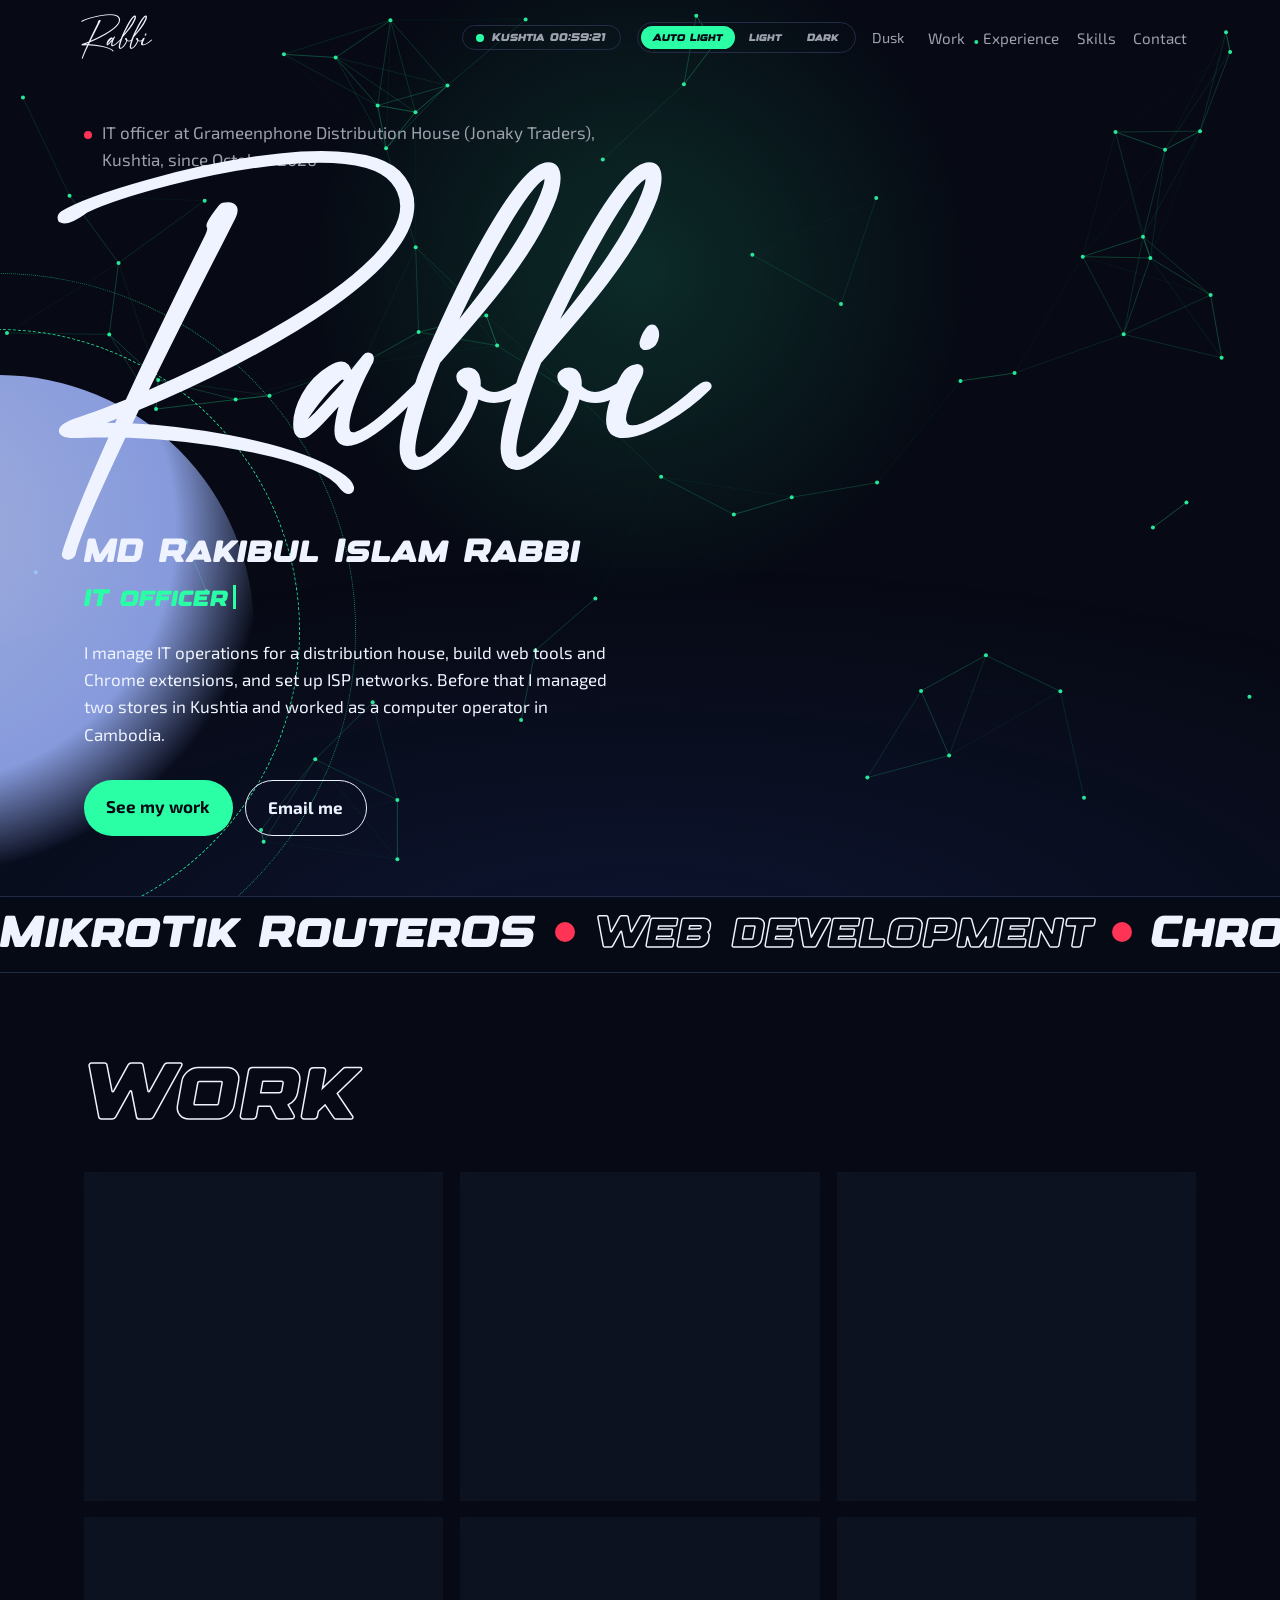
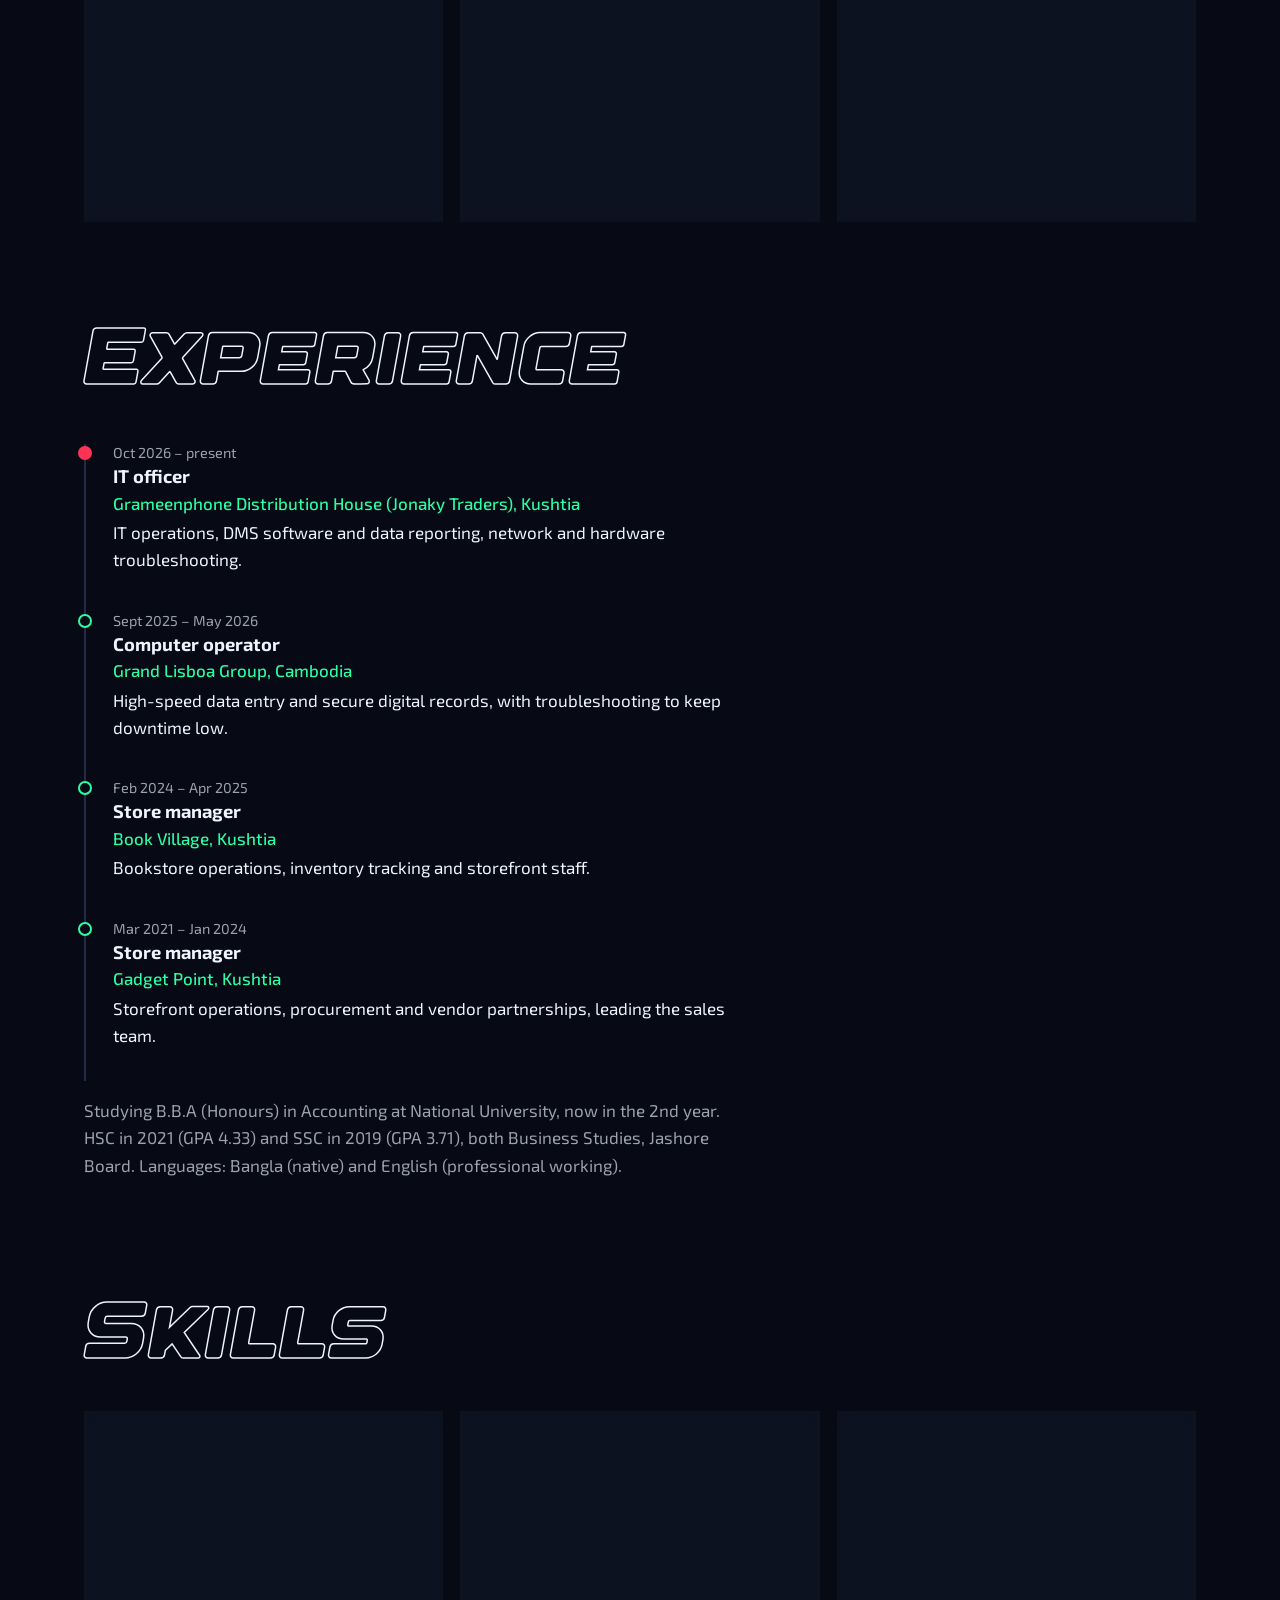
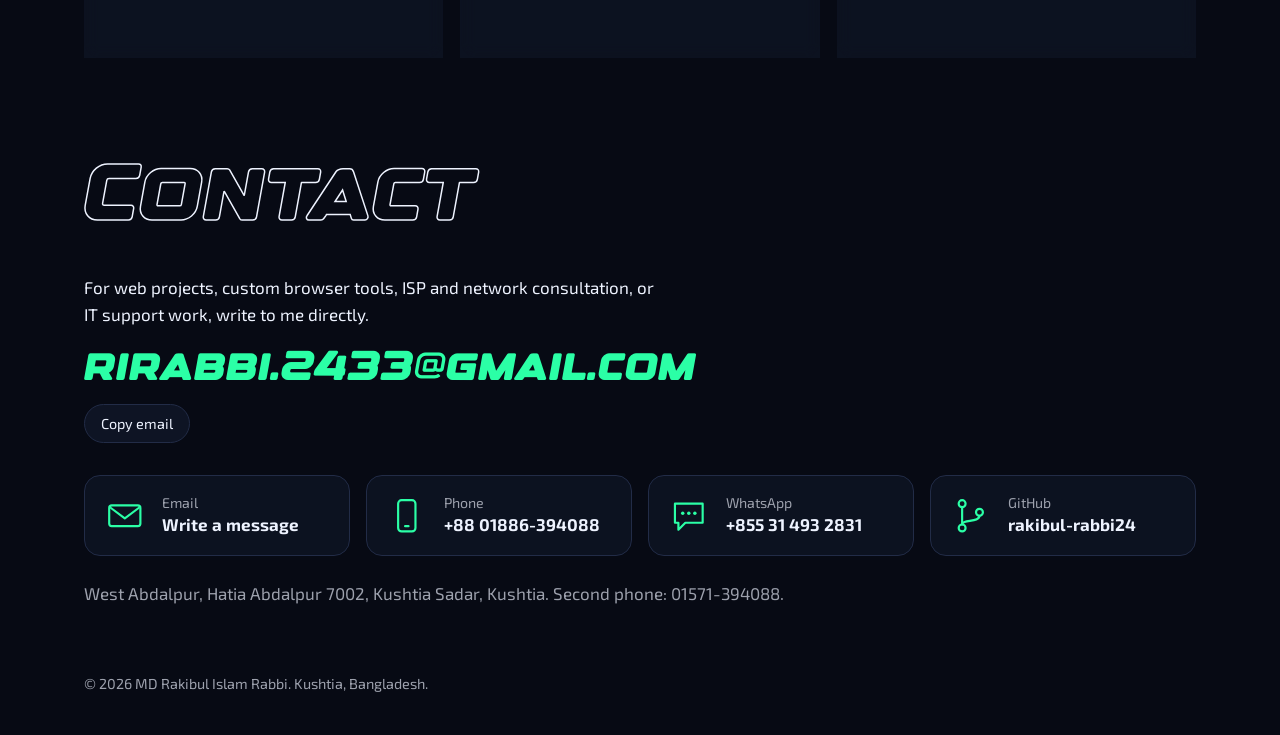
<file: indexrr.html>
<!DOCTYPE html>
<html lang="en">
<head>
<meta charset="utf-8">
<meta name="viewport" content="width=device-width, initial-scale=1, viewport-fit=cover">
<meta name="color-scheme" content="dark light">
<title>MD Rakibul Islam Rabbi | IT officer and web developer</title>
<meta name="description" content="Live portfolio of MD Rakibul Islam Rabbi, IT officer, web developer and network specialist in Kushtia, Bangladesh.">
<script>document.documentElement.className+=' js'</script>
<script>
(function(){
var R=document.documentElement,K=['--bg','--panel','--ink','--mute','--line','--g','--r','--sun','--sky','--sx','--sy'];
function h2r(h){return[1,3,5].map(function(i){return parseInt(h.substr(i,2),16)})}
function mix(a,b,t){a=h2r(a);b=h2r(b);return'#'+a.map(function(v,i){return('0'+Math.round(v+(b[i]-v)*t).toString(16)).slice(-2)}).join('')}
function lum(h){var c=h2r(h).map(function(v){v/=255;return v<=.03928?v/12.92:Math.pow((v+.055)/1.055,2.4)});return .2126*c[0]+.7152*c[1]+.0722*c[2]}
function cr(a,b){var x=lum(a),y=lum(b);return(Math.max(x,y)+.05)/(Math.min(x,y)+.05)}
function fit(c,bg,min){var tc=cr(c,bg),top=c,o=null;if(tc>=min)return c;
 ['#000000','#ffffff'].forEach(function(e){for(var k=.05;k<1.001;k+=.05){var t=mix(c,e,k),q=cr(t,bg);if(q>tc){tc=q;top=t}if(q>=min){if(!o||k<o.k)o={k:k,t:t};break}}});
 return o?o.t:top}
var D={bg:'#070A14',panel:'#0E1424',ink:'#EEF3FF',line:'#222C47',g:'#2BFFA6',r:'#FF3355'},
L={bg:'#F3F6F2',panel:'#FFFFFF',ink:'#0B1320',line:'#CBD5CF',g:'#007A52',r:'#D8223C'};
function sm(a,b,x){x=Math.min(1,Math.max(0,(x-a)/(b-a)));return x*x*(3-2*x)}
function tri(a,b,c,e){return e<.5?mix(a,b,e*2):mix(b,c,e*2-1)}
function auto(d){
 var h=d.getHours()+d.getMinutes()/60,e=sm(-.2,.2,Math.sin(Math.PI*(h-6)/12)),bg=mix(mix(D.bg,L.bg,e),'#6A5B8C',(1-Math.abs(2*e-1))*.3),
 i=cr(D.ink,bg)>=cr(L.ink,bg)?D.ink:L.ink,p=((h+18)%12)/12;
 return{'--bg':bg,'--panel':mix(D.panel,L.panel,e),'--ink':fit(i,bg,7),'--mute':fit(mix(i,bg,.35),bg,5.5),'--line':mix(D.line,L.line,e),'--g':fit(mix(D.g,L.g,e),bg,5),'--r':mix(D.r,L.r,e),
 '--sun':tri('#9DB4FF','#FF8A3D','#FF4B5C',e),'--sky':tri('#16245A','#FF6A5A','#9ED0FF',e),'--sx':p*120-10,'--sy':82-56*Math.sin(Math.PI*p)}}
function phase(d){var h=d.getHours()+d.getMinutes()/60;return h>=5&&h<7?'Dawn':h>=7&&h<17?'Day':h>=17&&h<19?'Dusk':'Night'}
function apply(m){if(m==='auto'){var v=auto(new Date());R.setAttribute('data-theme','auto');for(var k in v)R.style.setProperty(k,v[k])}else{K.forEach(function(k){R.style.removeProperty(k)});R.setAttribute('data-theme',m)}}
var m='auto';try{var s=localStorage.getItem('rabbi-mode');if(s==='light'||s==='dark'||s==='auto')m=s}catch(e){}
window.RT={mode:m,apply:apply,phase:function(){return phase(new Date())},t:{auto:auto,cr:cr}};apply(m);
})();
</script>
<link rel="preconnect" href="https://fonts.googleapis.com">
<link rel="preconnect" href="https://fonts.gstatic.com" crossorigin>
<link href="https://fonts.googleapis.com/css2?family=Exo+2:wght@400;500;700&display=swap" rel="stylesheet">
<style>
@font-face{font-family:"Designer";src:url([data-uri]) format("opentype");font-weight:100 900;font-display:swap}
@font-face{font-family:"Dear Script";src:url([data-uri]) format("opentype");font-weight:100 900;font-display:swap}
:root{--bg:#070A14;--panel:#0E1424;--ink:#EEF3FF;--mute:#9AA7C4;--line:#222C47;--g:#2BFFA6;--r:#FF3355;--sun:#FF3355;--sky:#16245A;--sx:78;--sy:36;box-sizing:border-box;padding-top:env(safe-area-inset-top,0px);padding-bottom:env(safe-area-inset-bottom,0px)}
@media (prefers-color-scheme:light){:root:not([data-theme="dark"]){--bg:#F3F6F2;--panel:#FFFFFF;--ink:#0B1320;--mute:#4B5A6E;--line:#CBD5CF;--g:#007A52;--r:#D8223C;--sun:#FF4B5C;--sky:#9ED0FF}}
:root[data-theme="light"]{--bg:#F3F6F2;--panel:#FFFFFF;--ink:#0B1320;--mute:#4B5A6E;--line:#CBD5CF;--g:#007A52;--r:#D8223C;--sun:#FF4B5C;--sky:#9ED0FF}
*,*::before,*::after{box-sizing:inherit}
html{background:var(--bg);scroll-behavior:smooth;scroll-padding-top:env(safe-area-inset-top,0px);-webkit-text-size-adjust:100%}
body{margin:0;background:var(--bg);color:var(--ink);font:400 1.0625rem/1.6 "Exo 2",system-ui,sans-serif;overflow-x:hidden}
a{color:inherit}
:focus-visible{outline:2px solid var(--g);outline-offset:3px;border-radius:4px}
#bg,#glow{position:fixed;inset:0;width:100%;height:100%;pointer-events:none;z-index:0}
#glow{background:radial-gradient(30rem circle at var(--cx,50%) var(--cy,30%),color-mix(in srgb,var(--g) 14%,transparent),transparent 70%)}
.wrap{position:relative;z-index:1;max-width:72rem;margin:0 auto;padding:0 1.25rem}
h1,h2,.disp{font-family:Designer,"Exo 2",system-ui,sans-serif;margin:0;line-height:1.1}h3{font-family:"Exo 2",system-ui,sans-serif;margin:0;line-height:1.2}

.top{display:flex;flex-wrap:wrap;align-items:center;gap:.25rem 1rem;padding:1rem 0}
.brand{font:400 2.2rem/1 "Dear Script",cursive;text-decoration:none;margin-right:auto}
.top nav{order:3;width:100%;display:flex;flex-wrap:wrap;margin:0 -.5rem}
.top nav a{padding:.6rem .55rem;text-decoration:none;color:var(--mute);font-size:.95rem}
.top nav a:hover{color:var(--g)}
.clock{font:400 .7rem Designer,sans-serif;border:1px solid var(--line);border-radius:999px;padding:.4rem .85rem;color:var(--mute);background:none;display:flex;gap:.5rem;align-items:center}
.modes{display:flex;gap:.1rem;border:1px solid var(--line);border-radius:999px;padding:.2rem}.modes button{font:400 .66rem Designer,sans-serif;color:var(--mute);background:none;border:0;border-radius:999px;padding:.4rem .75rem;cursor:pointer}.modes button:hover{color:var(--ink)}.modes button[aria-pressed="true"]{background:var(--g);color:var(--bg)}.phase{color:var(--mute);font-size:.9rem}
.live{width:.5rem;height:.5rem;border-radius:50%;background:var(--g);animation:blink 1.4s ease-in-out infinite}
@media(min-width:760px){.top nav{order:0;width:auto;margin:0}}

.hero{position:relative;min-height:calc(100svh - 5rem);display:flex;flex-direction:column;justify-content:center;padding:2rem 0 3rem}
.skybox{position:absolute;z-index:-1;top:0;bottom:0;left:50%;width:100vw;margin-left:-50vw;overflow:hidden}.sun{position:absolute;left:calc(var(--sx,78)*1%);top:calc(var(--sy,36)*1%);width:min(70vw,32rem);aspect-ratio:1;translate:-50% -50%;border-radius:50%;background:radial-gradient(circle at 35% 30%,color-mix(in srgb,var(--sun) 70%,#fff),var(--sun) 52%,transparent 71%);opacity:.85;transform:translate(calc(var(--px,0)*-34px),calc(var(--py,0)*-34px));animation:pulse 6s ease-in-out infinite;transition:left 30s linear,top 30s linear}#sky{position:fixed;inset:0;z-index:0;pointer-events:none;background:radial-gradient(120% 60% at 50% 105%,color-mix(in srgb,var(--sky) 38%,transparent),transparent 70%)}
.sun i{position:absolute;inset:-9%;border:1.5px dashed var(--g);border-radius:50%;animation:spin 50s linear infinite}
.sun i+i{inset:-20%;border-style:dotted;animation-duration:80s;animation-direction:reverse;opacity:.6}
.status{display:flex;gap:.6rem;align-items:baseline;color:var(--mute);max-width:32rem;margin:0 0 1rem}
.status .live{flex:none;background:var(--r)}
h1{display:flex;flex-direction:column;gap:.5rem}
.bn{font:400 clamp(7rem,32vw,20rem)/1.05 "Dear Script",cursive;-webkit-text-stroke:.012em currentColor;padding-right:.1em;animation:glitch 5s steps(1) infinite}
.en{font:400 clamp(.95rem,3.2vw,2.1rem)/1.2 Designer,sans-serif}
.role{font:400 clamp(1rem,2.4vw,1.5rem) Designer,sans-serif;color:var(--g);margin:.75rem 0 1.25rem;min-height:1.4em}
.caret{display:inline-block;width:.13em;height:1em;background:var(--g);margin-left:.2em;vertical-align:-.12em;animation:blink 1s steps(1) infinite}
.lede{max-width:34rem;margin:0 0 2rem}
.btns{display:flex;flex-wrap:wrap;gap:.75rem}
.btn{padding:.85rem 1.4rem;border-radius:999px;background:var(--g);color:var(--bg);text-decoration:none;font-weight:700;transition:transform .2s,box-shadow .2s}
.btn.ghost{background:none;color:var(--ink);border:1.5px solid var(--ink)}
.btn:hover{transform:translateY(-3px);box-shadow:0 .6rem 1.6rem color-mix(in srgb,var(--g) 40%,transparent)}

.mq{position:relative;z-index:1;overflow:hidden;border-block:1px solid var(--line);padding:1rem 0;background:color-mix(in srgb,var(--bg) 70%,transparent)}
.mt{display:flex;width:max-content;animation:slide 32s linear infinite}
.mt span{font:400 clamp(1.5rem,4.4vw,2.8rem) Designer,sans-serif;white-space:nowrap;padding-right:1.2rem;color:var(--ink)}
.mt span:nth-child(even){color:transparent;-webkit-text-stroke:1.5px var(--ink)}
.mt span::after{content:"";display:inline-block;width:.45em;height:.45em;border-radius:50%;background:var(--r);margin-left:1.2rem;vertical-align:middle}

.sec{padding:5rem 0 1rem}
.sec>h2{font-size:clamp(2rem,7.5vw,5rem);color:transparent;-webkit-text-stroke:1.5px var(--ink);margin-bottom:2rem}
.grid{display:grid;gap:1.1rem;grid-template-columns:repeat(auto-fill,minmax(min(100%,20rem),1fr))}
.card{position:relative;padding:1.5rem;border:1px solid var(--line);border-radius:1.1rem;background:color-mix(in srgb,var(--panel) 80%,transparent);backdrop-filter:blur(8px);transition:transform .15s ease-out,border-color .3s}
.card::after{content:"";position:absolute;inset:0;border-radius:inherit;pointer-events:none;opacity:0;transition:opacity .3s;background:radial-gradient(15rem circle at var(--mx,50%) var(--my,50%),color-mix(in srgb,var(--g) 22%,transparent),transparent 70%)}
.card:hover{border-color:var(--g)}.card:hover::after{opacity:1}
.card .ic{width:3.2rem;height:3.2rem;color:var(--g);margin-bottom:1rem}
.card small{color:var(--mute);font-size:.9rem}
.card h3{font-weight:700;font-size:1.15rem;line-height:1.3;margin:.2rem 0 .6rem}
.card p{margin:0 0 .9rem;color:var(--mute)}
.tags{display:flex;flex-wrap:wrap;gap:.4rem;margin:0;padding:0;list-style:none}
.tags li{font-size:.85rem;border:1px solid var(--line);border-radius:999px;padding:.1rem .7rem}

.tl{--p:0;position:relative;list-style:none;margin:0;padding:0 0 0 1.8rem}
.tl::before,.tl::after{content:"";position:absolute;left:0;top:.4rem;width:2px}
.tl::before{bottom:0;background:var(--line)}
.tl::after{height:calc(var(--p)*100%);background:var(--g);box-shadow:0 0 12px var(--g)}
.tl li{position:relative;padding-bottom:2rem;max-width:40rem}
.tl li::before{content:"";position:absolute;left:calc(-1.8rem - 6px);top:.5rem;width:14px;height:14px;border-radius:50%;background:var(--bg);border:2px solid var(--g)}
.tl .now::before{background:var(--r);border-color:var(--r);animation:ping 2s infinite}
.tl time{color:var(--mute);font-size:.9rem}
.tl h3{font-size:1.15rem;font-weight:700}
.tl p{margin:.15rem 0 0}.tl .org{color:var(--g);font-weight:500}
.edu{margin-top:1rem;color:var(--mute);max-width:40rem}

.cols{display:grid;gap:1.1rem;grid-template-columns:repeat(auto-fit,minmax(16rem,1fr))}
.cols .card{padding-top:1.3rem}
.cols h3{font-size:1.15rem;font-weight:700;margin-bottom:.9rem}

.mail{display:block;font:400 clamp(1.05rem,4.6vw,2.6rem)/1.2 Designer,sans-serif;overflow-wrap:anywhere;text-decoration:none;color:var(--g);margin:1rem 0 .6rem;transition:letter-spacing .3s}
.mail:hover{letter-spacing:.02em}
.copy{display:flex;flex-wrap:wrap;gap:.75rem;align-items:center;margin-bottom:2rem}
.copy button{font:inherit;font-size:.9rem;color:var(--ink);background:var(--panel);border:1px solid var(--line);border-radius:999px;padding:.45rem 1rem;cursor:pointer}
#copied{color:var(--mute);font-size:.9rem}
.tiles{display:grid;gap:1rem;grid-template-columns:repeat(auto-fit,minmax(15rem,1fr))}
.tile{display:flex;gap:1rem;align-items:center;padding:1.1rem 1.2rem;border:1px solid var(--line);border-radius:1rem;text-decoration:none;background:color-mix(in srgb,var(--panel) 80%,transparent);transition:transform .2s,border-color .2s}
.tile:hover{transform:translateY(-4px);border-color:var(--g)}
.tile .ic{flex:none;width:2.6rem;height:2.6rem;color:var(--g)}
.tile small{display:block;color:var(--mute);line-height:1.2}
.tile b{font-weight:700;overflow-wrap:anywhere}
.addr{color:var(--mute);margin:1.5rem 0 0}
footer{padding:3rem 0 2.5rem;color:var(--mute);font-size:.9rem}

.ic svg{display:block;width:100%;height:100%;overflow:visible}
.ic .g{transform-box:fill-box;transform-origin:bottom;animation:grow 1.6s ease-in-out infinite}
.ic .f{animation:fade 1.6s ease-in-out infinite}
.ic .s{transform-box:fill-box;transform-origin:center;animation:spin 5s linear infinite}
.ic .d{stroke-dasharray:60;animation:draw 2.8s ease-in-out infinite}
.ic .a2{animation-delay:.25s}.ic .a3{animation-delay:.5s}
.ic.bob svg{animation:bob 2.4s ease-in-out infinite}
.ic.ring svg{transform-origin:50% 90%;animation:wig 2.6s ease-in-out infinite}
@keyframes grow{50%{transform:scaleY(.3)}}
@keyframes fade{50%{opacity:.15}}
@keyframes spin{to{rotate:360deg}}
@keyframes draw{0%{stroke-dashoffset:60}50%,100%{stroke-dashoffset:0}}
@keyframes bob{50%{transform:translateY(-4px)}}
@keyframes wig{0%,60%,100%{rotate:0deg}68%,84%{rotate:-12deg}76%,92%{rotate:12deg}}
@keyframes blink{50%{opacity:.2}}
@keyframes pulse{50%{scale:1.07}}
@keyframes slide{to{transform:translateX(-50%)}}
@keyframes ping{0%{box-shadow:0 0 0 0 var(--r)}80%,100%{box-shadow:0 0 0 .9rem transparent}}
@keyframes glitch{0%,90%,100%{text-shadow:none;translate:0}91%{text-shadow:-.04em 0 var(--r),.04em 0 var(--g);translate:.012em 0}93%{text-shadow:.05em .01em var(--r),-.05em 0 var(--g);translate:-.015em 0}95%{text-shadow:-.02em .02em var(--g),.03em 0 var(--r);translate:0}}
.js .rv{opacity:0;translate:0 2rem;transition:opacity .7s,translate .7s}
.js .rv.in{opacity:1;translate:0 0}
@media(prefers-reduced-motion:reduce){*,*::before,*::after{animation:none!important;transition:none!important}.js .rv{opacity:1;translate:none}.mt{flex-wrap:wrap}}
</style>
</head>
<body>
<div id="sky" aria-hidden="true"></div>
<canvas id="bg" aria-hidden="true"></canvas>
<div id="glow" aria-hidden="true"></div>
<div class="wrap">
  <header class="top">
    <a class="brand" href="#top">Rabbi</a>
    <span class="clock"><i class="live"></i><span id="clock">Kushtia</span></span>
    <div class="modes" role="group" aria-label="Colour mode" title="Auto Light Mode blends dark and light with the time of day"><button type="button" data-m="auto" aria-pressed="true">Auto Light</button><button type="button" data-m="light" aria-pressed="false">Light</button><button type="button" data-m="dark" aria-pressed="false">Dark</button></div><span class="phase" id="phase"></span>
    <nav aria-label="Sections"><a href="#work">Work</a><a href="#experience">Experience</a><a href="#skills">Skills</a><a href="#contact">Contact</a></nav>
  </header>

  <main>
    <section class="hero" id="top">
      <div class="skybox" aria-hidden="true"><div class="sun"><i></i><i></i></div></div>
      <p class="status"><i class="live"></i><span>IT officer at Grameenphone Distribution House (Jonaky Traders), Kushtia, since October 2026</span></p>
      <h1><span class="bn">Rabbi</span><span class="en">MD Rakibul Islam Rabbi</span></h1>
      <p class="role"><span id="type">IT officer</span><i class="caret"></i></p>
      <p class="lede">I manage IT operations for a distribution house, build web tools and Chrome extensions, and set up ISP networks. Before that I managed two stores in Kushtia and worked as a computer operator in Cambodia.</p>
      <div class="btns"><a class="btn" href="#work">See my work</a><a class="btn ghost" href="mailto:rirabbi.2433@gmail.com">Email me</a></div>
    </section>
  </main>
</div>

<div class="mq" aria-hidden="true"><div class="mt" id="mt"><span>MikroTik RouterOS</span><span>Web development</span><span>Chrome extensions</span><span>Supabase</span><span>Firebase</span><span>Tailwind CSS</span><span>ISP setup</span><span>Bengali typography</span></div></div>

<div class="wrap">
  <section class="sec" id="work">
    <h2>Work</h2>
    <div class="grid">
      <article class="card rv"><div class="ic" data-i="bars"></div><small>Web app</small><h3>Bilingual income, expense and debt tracker</h3><p>A finance app in English and Bengali with live balances and separate records for income, expenses and debts.</p><ul class="tags"><li>JavaScript</li><li>Supabase</li><li>Firebase</li></ul></article>
      <article class="card rv"><div class="ic" data-i="code"></div><small>Chrome extension</small><h3>Teletalk job portal auto-fill</h3><p>Fills applicant details into *.teletalk.com.bd government job forms in one click.</p><ul class="tags"><li>Manifest V3</li><li>DOM automation</li></ul></article>
      <article class="card rv"><div class="ic" data-i="wifi"></div><small>Branding and print</small><h3>RJ Network: ISP branding and lead system</h3><p>Receipts, business cards, router guides and a connection request form for a local ISP in Jhautia.</p><ul class="tags"><li>Print design</li><li>Lead forms</li><li>Cudy routers</li></ul></article>
      <article class="card rv"><div class="ic" data-i="router"></div><small>Networking</small><h3>MikroTik CHR home lab</h3><p>A virtual RouterOS lab for practicing NAT, DHCP, DNS and bandwidth queues.</p><ul class="tags"><li>RouterOS</li><li>WinBox</li><li>VirtualBox</li></ul></article>
      <article class="card rv"><div class="ic" data-i="ball"></div><small>Branding and print</small><h3>Taikun Football Tournament 2026</h3><p>Fixtures, bylaws, registration forms and posters for a 16-team knockout tournament.</p><ul class="tags"><li>MS Word</li><li>Bengali typography</li></ul></article>
      <article class="card rv"><div class="ic" data-i="doc"></div><small>Document design</small><h3>Exam paper formatting system</h3><p>Printable Word exam templates in Bengali, English, math and science for local schools.</p><ul class="tags"><li>MS Word</li><li>Bijoy</li><li>Avro</li></ul></article>
    </div>
  </section>

  <section class="sec" id="experience">
    <h2>Experience</h2>
    <ol class="tl" id="tl">
      <li class="now rv"><time>Oct 2026 – present</time><h3>IT officer</h3><p class="org">Grameenphone Distribution House (Jonaky Traders), Kushtia</p><p>IT operations, DMS software and data reporting, network and hardware troubleshooting.</p></li>
      <li class="rv"><time>Sept 2025 – May 2026</time><h3>Computer operator</h3><p class="org">Grand Lisboa Group, Cambodia</p><p>High-speed data entry and secure digital records, with troubleshooting to keep downtime low.</p></li>
      <li class="rv"><time>Feb 2024 – Apr 2025</time><h3>Store manager</h3><p class="org">Book Village, Kushtia</p><p>Bookstore operations, inventory tracking and storefront staff.</p></li>
      <li class="rv"><time>Mar 2021 – Jan 2024</time><h3>Store manager</h3><p class="org">Gadget Point, Kushtia</p><p>Storefront operations, procurement and vendor partnerships, leading the sales team.</p></li>
    </ol>
    <p class="edu">Studying B.B.A (Honours) in Accounting at National University, now in the 2nd year. HSC in 2021 (GPA 4.33) and SSC in 2019 (GPA 3.71), both Business Studies, Jashore Board. Languages: Bangla (native) and English (professional working).</p>
  </section>

  <section class="sec" id="skills">
    <h2>Skills</h2>
    <div class="cols">
      <div class="card rv"><div class="ic" data-i="code"></div><h3>Web and automation</h3><ul class="tags"><li>HTML5 and CSS3</li><li>JavaScript</li><li>Tailwind CSS</li><li>Chrome extensions</li><li>Supabase</li><li>Firebase</li><li>Git</li></ul></div>
      <div class="card rv"><div class="ic" data-i="router"></div><h3>IT and networking</h3><ul class="tags"><li>MikroTik RouterOS</li><li>WinBox</li><li>ISP and fiber setup</li><li>Windows deployment</li><li>Ventoy</li><li>PC diagnostics</li></ul></div>
      <div class="card rv"><div class="ic" data-i="doc"></div><h3>Office and media</h3><ul class="tags"><li>MS Word and Excel</li><li>Bengali typing</li><li>Print design</li><li>Social graphics</li><li>AI video reels</li></ul></div>
    </div>
  </section>

  <section class="sec" id="contact">
    <h2>Contact</h2>
    <p style="max-width:36rem;margin:0">For web projects, custom browser tools, ISP and network consultation, or IT support work, write to me directly.</p>
    <a class="mail" href="mailto:rirabbi.2433@gmail.com">rirabbi.2433@gmail.com</a>
    <div class="copy"><button id="copy" type="button">Copy email</button><span id="copied" role="status" aria-live="polite"></span></div>
    <div class="tiles">
      <a class="tile" href="mailto:rirabbi.2433@gmail.com"><span class="ic bob" data-i="mail"></span><span><small>Email</small><b>Write a message</b></span></a>
      <a class="tile" href="tel:+8801886394088"><span class="ic ring" data-i="phone"></span><span><small>Phone</small><b>+88 01886-394088</b></span></a>
      <a class="tile" href="https://wa.me/855314932831" target="_blank" rel="noopener noreferrer"><span class="ic" data-i="chat"></span><span><small>WhatsApp</small><b>+855 31 493 2831</b></span></a>
      <a class="tile" href="https://github.com/rakibul-rabbi24" target="_blank" rel="noopener noreferrer"><span class="ic" data-i="branch"></span><span><small>GitHub</small><b>rakibul-rabbi24</b></span></a>
    </div>
    <p class="addr">West Abdalpur, Hatia Abdalpur 7002, Kushtia Sadar, Kushtia. Second phone: 01571-394088.</p>
  </section>
  <footer>© 2026 MD Rakibul Islam Rabbi. Kushtia, Bangladesh.</footer>
</div>

<script>
(function(){
var A='<svg viewBox="0 0 48 48" fill="none" stroke="currentColor" stroke-width="2.5" stroke-linecap="round" stroke-linejoin="round">',Z='</svg>',
I={bars:A+'<g fill="currentColor" stroke="none"><rect class="g" x="8" y="16" width="8" height="26"/><rect class="g a2" x="20" y="8" width="8" height="34"/><rect class="g a3" x="32" y="22" width="8" height="20"/></g>'+Z,
code:A+'<path d="M16 14 6 24l10 10M32 14l10 10-10 10"/><path class="f" d="M24 12v24"/>'+Z,
wifi:A+'<path class="f a3" d="M6 18a26 26 0 0 1 36 0"/><path class="f a2" d="M12 25a18 18 0 0 1 24 0"/><path class="f" d="M18 32a9 9 0 0 1 12 0"/><circle cx="24" cy="39" r="2.5" fill="currentColor"/>'+Z,
router:A+'<rect x="6" y="26" width="36" height="12" rx="3"/><path d="M14 26 10 10M34 26l4-16"/><g fill="currentColor" stroke="none"><circle class="f" cx="14" cy="32" r="1.8"/><circle class="f a2" cx="22" cy="32" r="1.8"/><circle class="f a3" cx="30" cy="32" r="1.8"/></g>'+Z,
ball:A+'<circle cx="24" cy="24" r="17"/><path class="s" d="M24 15l8 6-3 9H19l-3-9z"/>'+Z,
doc:A+'<rect x="10" y="6" width="28" height="36" rx="3"/><path class="d" d="M16 16h16M16 23h16M16 30h10"/>'+Z,
mail:A+'<rect x="6" y="12" width="36" height="24" rx="3"/><path d="m8 15 16 12 16-12"/>'+Z,
phone:A+'<rect x="14" y="6" width="20" height="36" rx="4"/><path d="M22 36h4"/>'+Z,
chat:A+'<path d="M8 10h32v22H20l-8 8v-8H8z"/><g fill="currentColor" stroke="none"><circle class="f" cx="17" cy="21" r="2"/><circle class="f a2" cx="24" cy="21" r="2"/><circle class="f a3" cx="31" cy="21" r="2"/></g>'+Z,
branch:A+'<circle cx="14" cy="10" r="4"/><circle cx="14" cy="38" r="4"/><circle class="s" cx="34" cy="20" r="4"/><path d="M14 14v20M34 24c0 8-20 4-20 10"/>'+Z};
document.querySelectorAll('[data-i]').forEach(function(e){e.classList.add('ic');e.innerHTML=I[e.dataset.i]});
var mt=document.getElementById('mt');mt.innerHTML+=mt.innerHTML;

var r=document.documentElement,rm=matchMedia('(prefers-reduced-motion: reduce)').matches,fine=matchMedia('(hover:hover) and (pointer:fine)').matches;
var cg,cr;
function colors(){var c=getComputedStyle(r);cg=c.getPropertyValue('--g').trim();cr=c.getPropertyValue('--r').trim();if(rm&&x)draw()}
colors();
var mb=document.querySelectorAll('[data-m]'),ph=document.getElementById('phase');
function ui(){mb.forEach(function(b){b.setAttribute('aria-pressed',b.dataset.m===RT.mode)});ph.textContent=RT.mode==='auto'?RT.phase():''}
function setMode(m){RT.mode=m;try{localStorage.setItem('rabbi-mode',m)}catch(e){}RT.apply(m);colors();ui()}
mb.forEach(function(b){b.addEventListener('click',function(){setMode(b.dataset.m)})});
ui();setInterval(function(){if(RT.mode==='auto'){RT.apply('auto');colors();ui()}},30000);

var cv=document.getElementById('bg'),x=cv.getContext('2d'),W,H,N=[],P=[],m={x:-999,y:-999};
function size(){var d=Math.min(devicePixelRatio||1,2);W=innerWidth;H=innerHeight;cv.width=W*d;cv.height=H*d;x.setTransform(d,0,0,d,0,0);N=[];P=[];
 for(var i=0,n=Math.min(70,Math.floor(W*H/15000));i<n;i++)N.push({x:Math.random()*W,y:Math.random()*H,vx:(Math.random()-.5)*.4,vy:(Math.random()-.5)*.4});if(rm)draw()}
function draw(){
 x.clearRect(0,0,W,H);var i,j,a,b,dx,dy,d;
 for(i=0;i<N.length;i++){a=N[i];if(!rm){a.x+=a.vx;a.y+=a.vy;if(a.x<0||a.x>W)a.vx*=-1;if(a.y<0||a.y>H)a.vy*=-1;
  dx=a.x-m.x;dy=a.y-m.y;d=Math.hypot(dx,dy);if(d<130){a.x+=dx/d*1.6;a.y+=dy/d*1.6}}}
 x.strokeStyle=cg;x.lineWidth=1;
 for(i=0;i<N.length;i++)for(j=i+1;j<N.length;j++){a=N[i];b=N[j];d=Math.hypot(a.x-b.x,a.y-b.y);
  if(d<150){x.globalAlpha=(1-d/150)*.4;x.beginPath();x.moveTo(a.x,a.y);x.lineTo(b.x,b.y);x.stroke();
   if(!rm&&P.length<28&&Math.random()<.0009)P.push({a:a,b:b,t:0})}}
 x.strokeStyle=cr;
 for(i=0;i<N.length;i++){a=N[i];d=Math.hypot(a.x-m.x,a.y-m.y);if(d<190){x.globalAlpha=(1-d/190)*.7;x.beginPath();x.moveTo(a.x,a.y);x.lineTo(m.x,m.y);x.stroke()}}
 x.globalAlpha=.9;x.fillStyle=cg;
 for(i=0;i<N.length;i++){x.beginPath();x.arc(N[i].x,N[i].y,2,0,6.3);x.fill()}
 x.fillStyle=cr;
 for(i=P.length-1;i>=0;i--){var p=P[i];p.t+=.02;if(p.t>1){P.splice(i,1);continue}
  x.beginPath();x.arc(p.a.x+(p.b.x-p.a.x)*p.t,p.a.y+(p.b.y-p.a.y)*p.t,3.2,0,6.3);x.fill()}
 x.globalAlpha=1}
function loop(){draw();requestAnimationFrame(loop)}
size();addEventListener('resize',size);if(!rm)loop();

var gl=document.getElementById('glow');
addEventListener('pointermove',function(e){m.x=e.clientX;m.y=e.clientY;r.style.setProperty('--cx',m.x+'px');r.style.setProperty('--cy',m.y+'px');r.style.setProperty('--px',m.x/W-.5);r.style.setProperty('--py',m.y/H-.5)});
document.addEventListener('pointerleave',function(){m.x=m.y=-999});

document.querySelectorAll('.card').forEach(function(c){
 c.addEventListener('pointermove',function(e){var b=c.getBoundingClientRect(),px=(e.clientX-b.left)/b.width,py=(e.clientY-b.top)/b.height;c.style.setProperty('--mx',px*100+'%');c.style.setProperty('--my',py*100+'%');
  if(fine&&!rm)c.style.transform='perspective(700px) rotateY('+(px-.5)*10+'deg) rotateX('+(.5-py)*10+'deg)'});
 c.addEventListener('pointerleave',function(){c.style.transform=''})});

var io=new IntersectionObserver(function(es){es.forEach(function(e){if(e.isIntersecting){e.target.style.transitionDelay=(Math.min([].indexOf.call(e.target.parentNode.children,e.target),5)*.08)+'s';e.target.classList.add('in');io.unobserve(e.target)}})},{threshold:.15});
document.querySelectorAll('.rv').forEach(function(e){io.observe(e)});

var tl=document.getElementById('tl');
function prog(){var b=tl.getBoundingClientRect();tl.style.setProperty('--p',Math.max(0,Math.min(1,(innerHeight*.7-b.top)/b.height)))}
if(rm)tl.style.setProperty('--p',1);else{prog();addEventListener('scroll',prog,{passive:true})}

var w=['IT officer','Web developer','Network and ISP setup','Chrome extension builder'],wi=0,ci=0,del=false,t=document.getElementById('type');
function tick(){var s=w[wi],d=del?35:70;ci+=del?-1:1;t.textContent=s.slice(0,ci);
 if(!del&&ci===s.length){del=true;d=1500}else if(del&&ci===0){del=false;wi=(wi+1)%w.length;d=350}setTimeout(tick,d)}
if(!rm){t.textContent='';tick()}

var ck=document.getElementById('clock'),f=new Intl.DateTimeFormat('en-GB',{timeZone:'Asia/Dhaka',hour:'2-digit',minute:'2-digit',second:'2-digit',hour12:false});
function clk(){ck.textContent='Kushtia '+f.format(new Date())}clk();setInterval(clk,1000);

var cp=document.getElementById('copy'),cd=document.getElementById('copied'),fail='Copy failed. Select the address instead.';
cp.addEventListener('click',function(){try{navigator.clipboard.writeText('rirabbi.2433@gmail.com').then(function(){cd.textContent='Copied'},function(){cd.textContent=fail})}catch(e){cd.textContent=fail}});
})();
</script>
</body>
</html>
</file>
